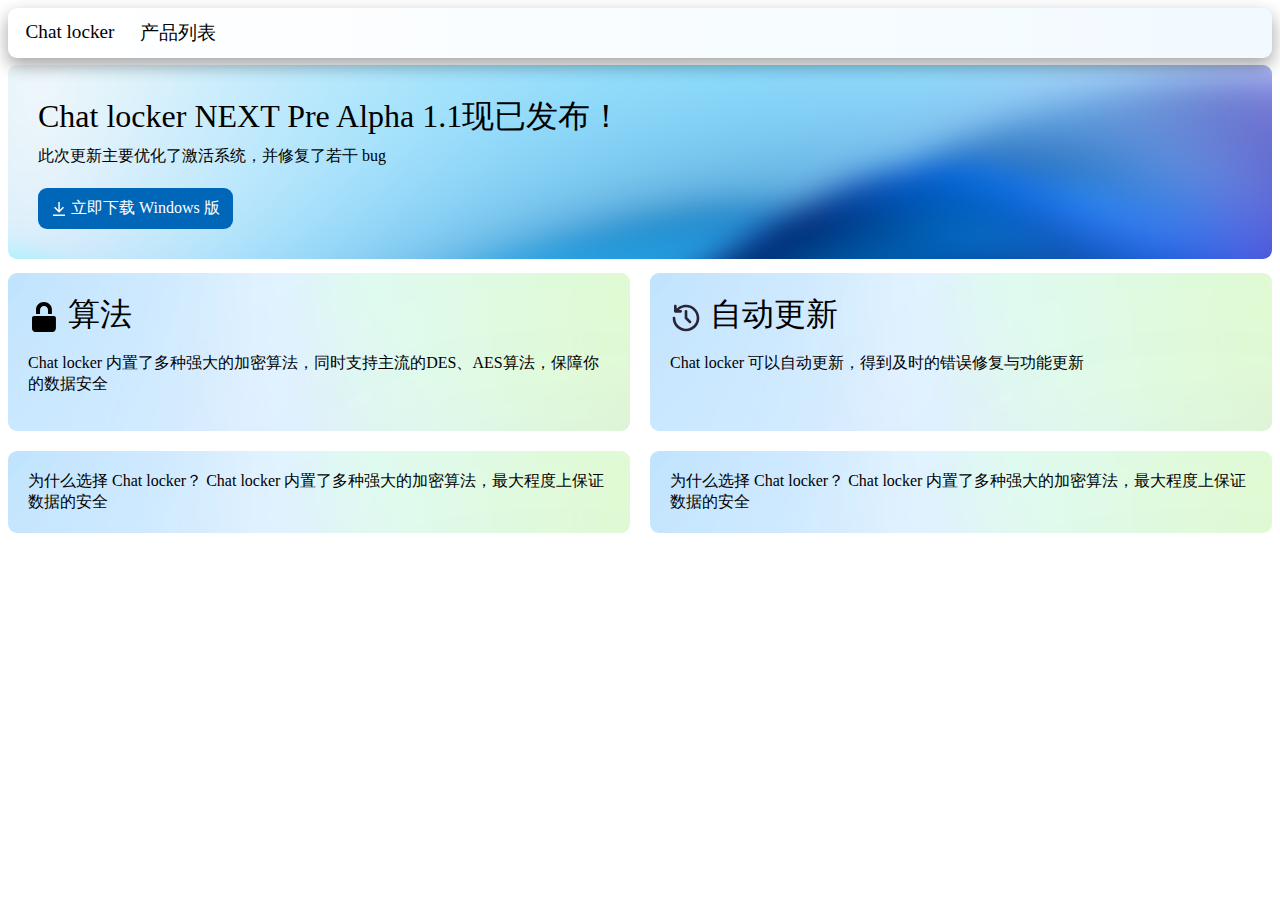
<file: index.html>
<!DOCTYPE html>
<html>
    <head>
        <meta charset="utf-8"/>
        <title>Chat locker</title>
        <link type="text/css" href="style.css" rel="stylesheet"/>
    </head>
    <body>
        <div class="header">
            <p class="btnin mt">Chat locker</p>
            <a class="topbutton">产品列表</a>
        </div>
        <div class="main">
            <div class="zhanwei"></div>
            <div class="image" >
                <p class="ima">Chat locker NEXT Pre Alpha 1.1现已发布！</p>
                <div class="zhanwei"></div>
                <p style="padding:0;margin:0;">此次更新主要优化了激活系统，并修复了若干 bug</p>
                <div class="zhanwei"></div>
                <div class="zhanwei"></div>
                <a class="buttonm" href="index.html">
                    <svg class="icon" style="width: 1em;height: 1em;vertical-align: middle;fill: currentColor;overflow: hidden;" 
                    viewBox="0 0 1024 1024" version="1.1" xmlns="http://www.w3.org/2000/svg" p-id="1288">
                        <path d="M896 864.384v96H128v-96h768zM564.096 64v506.176l201.376-201.44 67.84 67.84-316.768 316.8-316.8-316.8 67.904-67.84 200.448 200.416V64h96z" fill="#ffffff" p-id="1289">
                        </path>
                    </svg> 
                    立即下载 Windows 版
                </a>
            </div>
            <div class="method">
                <div class="zhanwei"></div>
                <div class="zhanwei"></div>
                <div class="grid-box">
                    <div class="grid-item">
                        <p class="ima"><svg class="icon" style="width: 1em;height: 1em;vertical-align: middle;fill: currentColor;overflow: hidden;" viewBox="0 0 1024 1024" version="1.1" xmlns="http://www.w3.org/2000/svg" p-id="6528"><path d="M385.150849 385.662338l-128.895105 0 0-150.377622q0-49.102897 19.436563-91.556444t53.706294-74.677323 80.815185-50.637363 101.786214-18.413586q49.102897 0 94.625375 18.413586t80.815185 50.637363 56.263736 74.677323 20.971029 91.556444l0 150.377622-123.78022 0 0-121.734266q0-64.447552-35.804196-99.74026t-97.182817-35.292707q-55.240759 0-88.999001 35.292707t-33.758242 99.74026l0 121.734266zM826.053946 447.040959q27.62038 0 47.568432 19.948052t19.948052 47.568432l0 317.122877q0 27.62038-9.718282 51.66034t-26.597403 41.942058-39.896104 28.131868-50.637363 10.22977l-516.603397 0q-27.62038 0-50.125874-10.22977t-38.361638-27.108891-24.551449-39.384615-8.695305-48.07992l0-324.283716q0-27.62038 19.436563-47.568432t47.056943-19.948052l61.378621 0 128.895105 0 255.744256 0 123.78022 0 61.378621 0z" p-id="6529"></path></svg> 算法</p>
                        <p>Chat locker 内置了多种强大的加密算法，同时支持主流的DES、AES算法，保障你的数据安全</p>
                    </div>
                    <div class="grid-item">
                        <p class="ima"><svg class="icon" style="width: 1em;height: 1em;vertical-align: middle;fill: currentColor;overflow: hidden;" viewBox="0 0 1024 1024" version="1.1" xmlns="http://www.w3.org/2000/svg" p-id="7972"><path d="M512 938.666667C277.333333 938.666667 85.333333 746.666667 85.333333 512c0-25.6 17.066667-42.666667 42.666667-42.666667s42.666667 17.066667 42.666667 42.666667c0 187.733333 153.6 341.333333 341.333333 341.333333s341.333333-153.6 341.333333-341.333333-153.6-341.333333-341.333333-341.333333C396.8 170.666667 290.133333 226.133333 230.4 324.266667 213.333333 341.333333 187.733333 345.6 170.666667 332.8 149.333333 320 145.066667 294.4 157.866667 273.066667 234.666667 157.866667 371.2 85.333333 512 85.333333c234.666667 0 426.666667 192 426.666667 426.666667S746.666667 938.666667 512 938.666667zM512 554.666667c-25.6 0-42.666667-17.066667-42.666667-42.666667L469.333333 298.666667c0-25.6 17.066667-42.666667 42.666667-42.666667s42.666667 17.066667 42.666667 42.666667l0 213.333333C554.666667 537.6 537.6 554.666667 512 554.666667zM640 682.666667c-12.8 0-21.333333-4.266667-29.866667-12.8l-128-128c-17.066667-17.066667-17.066667-42.666667 0-59.733333s42.666667-17.066667 59.733333 0l128 128c17.066667 17.066667 17.066667 42.666667 0 59.733333C661.333333 678.4 652.8 682.666667 640 682.666667zM341.333333 341.333333 170.666667 341.333333C145.066667 341.333333 128 324.266667 128 298.666667L128 128c0-25.6 17.066667-42.666667 42.666667-42.666667s42.666667 17.066667 42.666667 42.666667l0 128 128 0c25.6 0 42.666667 17.066667 42.666667 42.666667S366.933333 341.333333 341.333333 341.333333z" fill="#272636" p-id="7973"></path></svg> 自动更新</p>
                        <p>Chat locker 可以自动更新，得到及时的错误修复与功能更新</p>
                    </div>
                    <div class="grid-item">
                        为什么选择 Chat locker？
                        Chat locker 内置了多种强大的加密算法，最大程度上保证数据的安全
                    </div>
                    <div class="grid-item">
                        为什么选择 Chat locker？
                        Chat locker 内置了多种强大的加密算法，最大程度上保证数据的安全
                    </div>
                </div>
            </div>
        </div>
    </body>
</html>
</file>
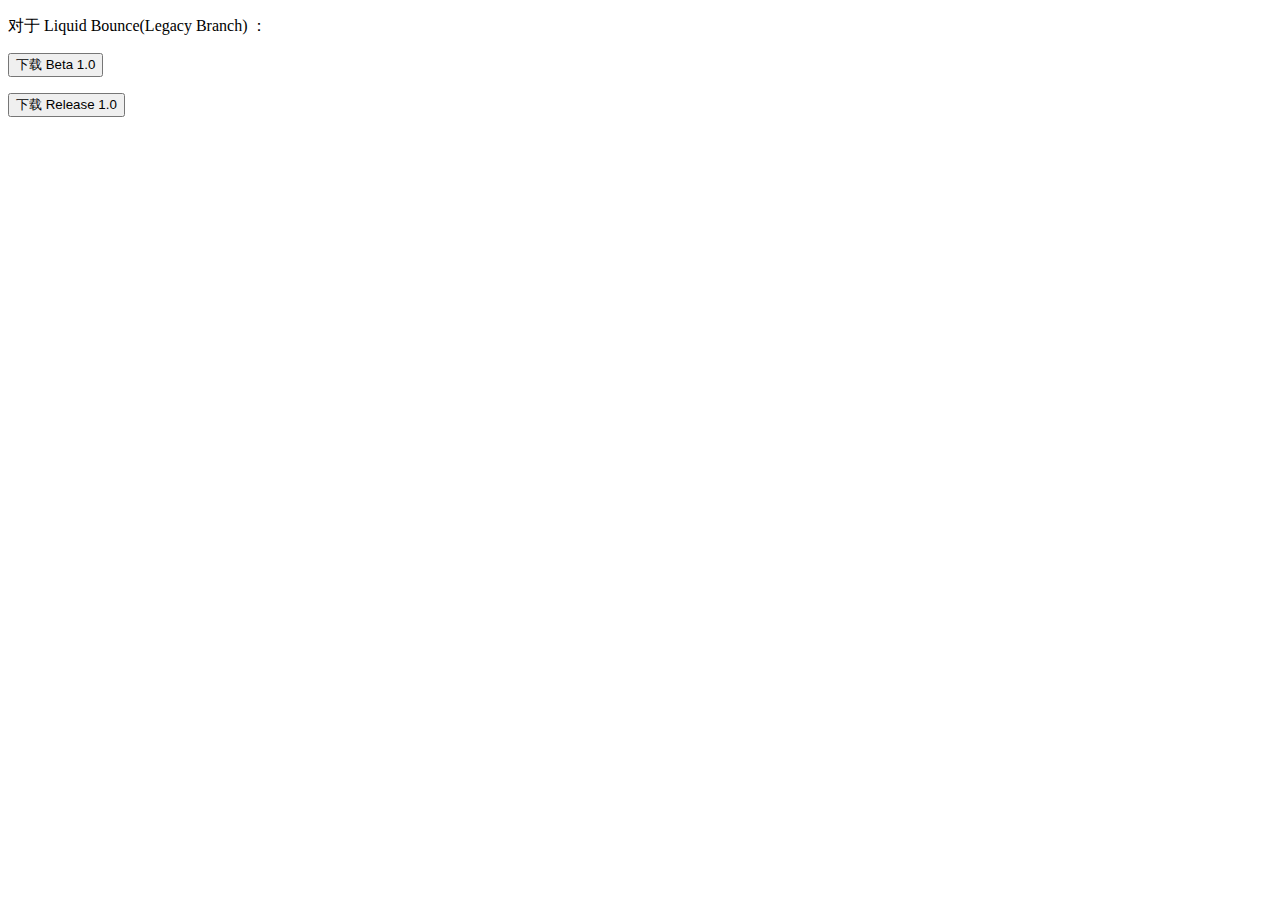
<file: client.html>
<!DOCTYPE html>
<html>

<head>
    <meta charset="utf-8" />
    <title>Lit Config下载</title>
    <script>
        //download.js v4.21, by dandavis; 2008-2018. [MIT] see http://danml.com/download.html for tests/usage
        ; (function (root, factory) {
            typeof define == "function" && define.amd ? define([], factory) :
                typeof exports == "object" ? module.exports = factory() :
                    root.download = factory()
        })(this, function () {
            return function download(data, strFileName, strMimeType) {
                var self = window,
                    defaultMime = "application/octet-stream",
                    mimeType = strMimeType || defaultMime,
                    payload = data,
                    url = !strFileName && !strMimeType && payload,
                    anchor = document.createElement("a"),
                    toString = function (a) {
                        return String(a)
                    },
                    myBlob = self.Blob || self.MozBlob || self.WebKitBlob || toString,
                    fileName = strFileName || "download", blob, reader;
                myBlob = myBlob.call ? myBlob.bind(self) :
                    Blob, String(this) === "true" && (payload = [payload, mimeType],
                        mimeType = payload[0], payload = payload[1]); if (url && url.length < 2048) {
                            fileName = url.split("/").pop().split("?")[0], anchor.href = url; if (anchor.href.indexOf(url) !== -1) { var ajax = new XMLHttpRequest; return ajax.open("GET", url, !0), ajax.responseType = "blob", ajax.onload = function (e) { download(e.target.response, fileName, defaultMime) }, setTimeout(function () { ajax.send() }, 0), ajax }
                        } if (/^data:([\w+-]+\/[\w+.-]+)?[,;]/.test(payload)) { if (!(payload.length > 2096103.424 && myBlob !== toString)) return navigator.msSaveBlob ? navigator.msSaveBlob(dataUrlToBlob(payload), fileName) : saver(payload); payload = dataUrlToBlob(payload), mimeType = payload.type || defaultMime } else if (/([\x80-\xff])/.test(payload)) {
                            var i = 0, tempUiArr = new Uint8Array(payload.length),
                                mx = tempUiArr.length; for (i; i < mx; ++i)tempUiArr[i] = payload.charCodeAt(i); payload = new myBlob([tempUiArr], { type: mimeType })
                        } blob = payload instanceof myBlob ? payload : new myBlob([payload], { type: mimeType }); function dataUrlToBlob(strUrl) {
                            var parts = strUrl.split(/[:;,]/), type = parts[1], indexDecoder = strUrl.indexOf("charset") > 0 ? 3 : 2, decoder = parts[indexDecoder] == "base64" ? atob : decodeURIComponent, binData = decoder(parts.pop()), mx = binData.length, i = 0, uiArr = new Uint8Array(mx); for (i; i < mx; ++i)uiArr[i] =
                                binData.charCodeAt(i); return new myBlob([uiArr], { type: type })
                        } function saver(url, winMode) {
                            if ("download" in anchor) return anchor.href = url, anchor.setAttribute("download", fileName), anchor.className = "download-js-link",
                                anchor.innerHTML = "下载中...", anchor.style.display = "none", anchor.addEventListener("click", function (e) { e.stopPropagation(), this.removeEventListener("click", arguments.callee) }), document.body.appendChild(anchor), setTimeout(function () { anchor.click(), document.body.removeChild(anchor), winMode === !0 && setTimeout(function () { self.URL.revokeObjectURL(anchor.href) }, 250) }, 66), !0; if (/(Version)\/(\d+)\.(\d+)(?:\.(\d+))?.*Safari\//.test(navigator.userAgent)) return /^data:/.test(url) && (url = "data:" + url.replace(/^data:([\w\/\-\+]+)/, defaultMime)), window.open(url) ||
                                    confirm("Displaying New Document\n\nUse Save As... to download, then click back to return to this page.") && (location.href = url), !0; var f = document.createElement("iframe"); document.body.appendChild(f), !winMode && /^data:/.test(url) && (url = "data:" + url.replace(/^data:([\w\/\-\+]+)/, defaultMime)), f.src = url, setTimeout(function () { document.body.removeChild(f) }, 333)
                        } if (navigator.msSaveBlob)
                    return navigator.msSaveBlob(blob, fileName); if (self.URL) saver(self.URL.createObjectURL(blob), !0); else {
                        if (typeof blob == "string" || blob.constructor === toString) try { return saver("data:" + mimeType + ";base64," + self.btoa(blob)) } catch (y) { return saver("data:" + mimeType + "," + encodeURIComponent(blob)) } reader = new FileReader, reader.onload = function (e) {
                            saver(this.result)
                        }, reader.readAsDataURL(blob)
                    } return !0
            }
        });
    </script>
</head>

<body>
    <div>
        <p>对于 Liquid Bounce(Legacy Branch) ：</p>
        <p><button onclick="download('KKcraft1.txt','Config.txt')" >下载 Beta 1.0</button></p>
        <p><button onclick="download('KKcraft2.txt','Config.txt')">下载 Release 1.0</button></p>
    </div>
</body>

</html>
</file>
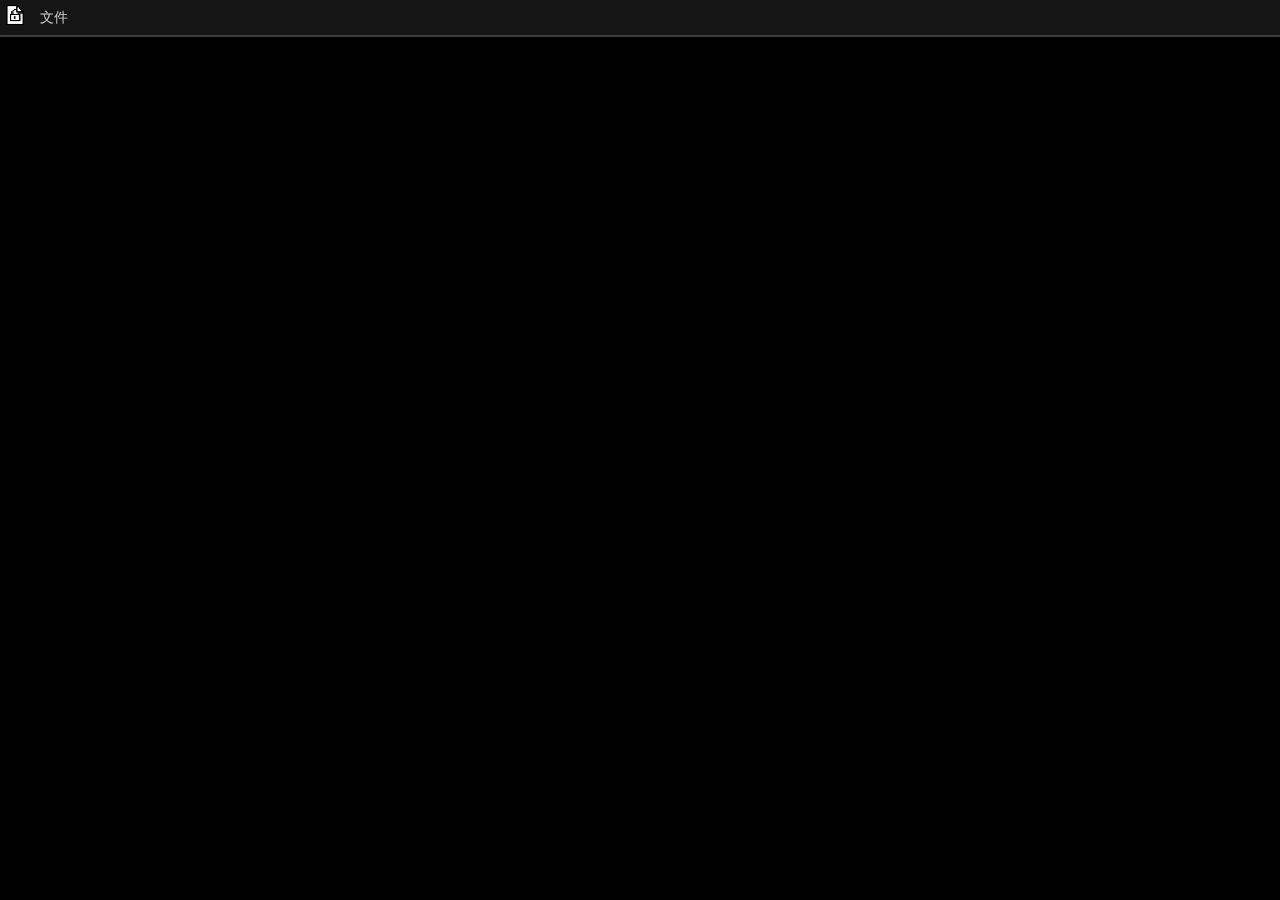
<file: clweb.html>
<!DOCTYPE html>
<html>
    <head>
        <meta charset="utf-8"/>
        <title>Chat locker Web</title>
        <link type="text/css" href="clweb.css" rel="stylesheet"/>
    </head>
    <body>
        <!--添加一个框，作为顶栏-->
        <!--软件的Web版本，公益了！-->
        <div class="header">
            <!--软件图标-->
            <img src="clicon.png" width="20px" height="20px"/>
            <!--按钮-->
            <div class="dropdown">
                <!--下拉按钮-->
                <button class="dropbtn topbutton">
                    文件
                </button>
                <div class="dropdown-content">
                    <!--第一项-->
                    <button class="topbarbtn">
                        上传文件
                    </button>
                    <button class="topbarbtn">
                        下载文件
                    </button>
                    <button class="topbarbtn">
                        返回到官网
                    </button>

                </div>
            </div>
        </div>
    </body>
</html>
</file>
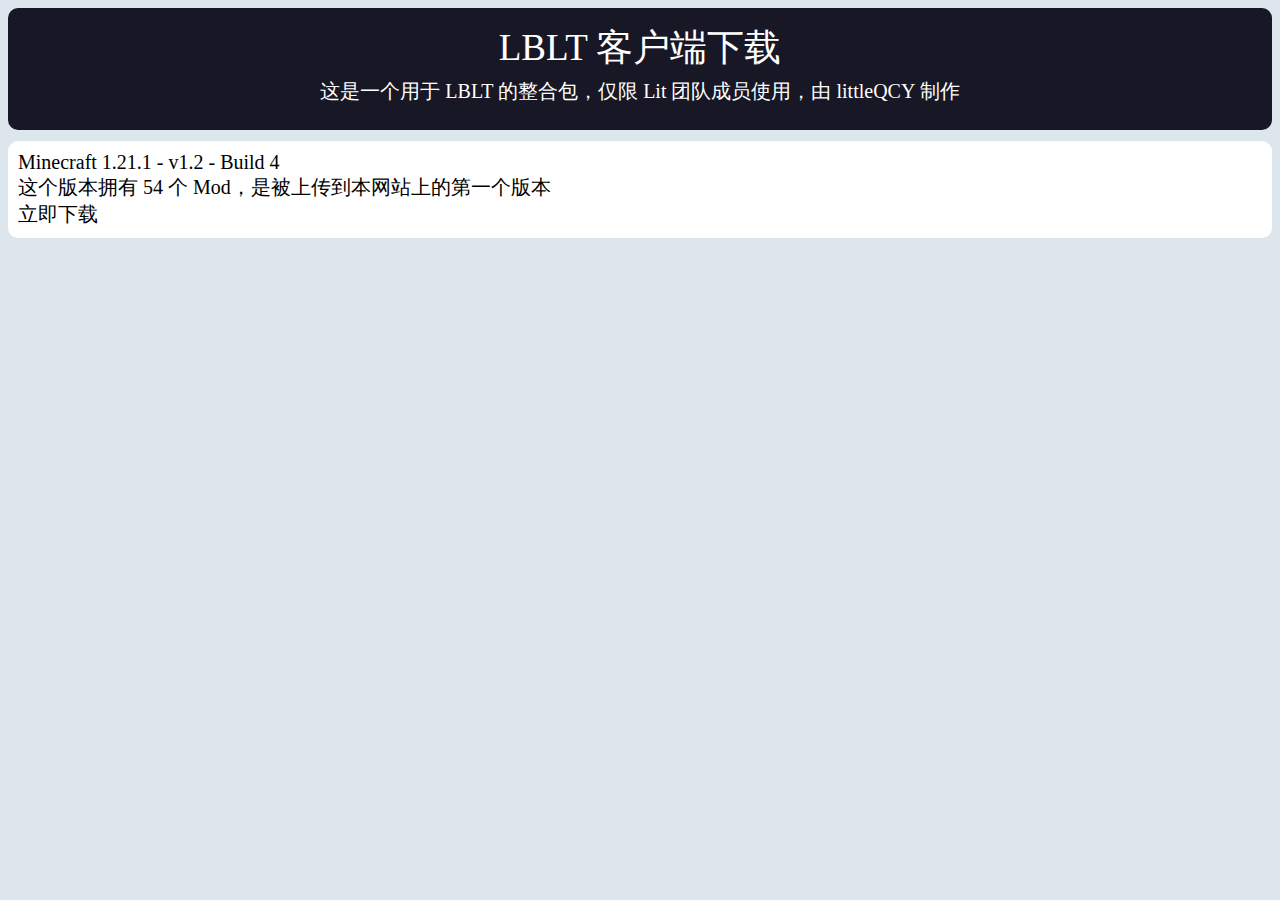
<file: lblt_client.html>
<!DOCTYPE html>
<html>
    <head>
        <meta charset="utf-8"/>
        <title>LBLT Client By littleQCY</title>
        <style>
            .top-info{
                width: 100%;
                background-color:#171725;
                border-radius: 10px;
            }
            .top-font-big{
                font-size: 37px;
                color:white;
                text-align: center;
                padding-top: 15px;
                margin: 0;
            }
            .top-font-small{
                font-size: 20px;
                color:white;
                text-align: center;
                padding-top: 5px;
                padding-bottom: 25px;
                margin: 0;
            }
            .versions{
                width: 100%;
                border-radius: 10px;
                color:#171725;
                background-color: white;
            }
            .body{
                background-color: #dde6ec;
            }
            .version{
                display: block;
                margin-top: 10px;
                padding: 10px;
                background-color: #ffffff;
                border-radius: 10px;
                font-size: 20px;
            }
            .box{
                height: 1px;
                width: 100%;
            }
            .font-main{
                padding: 0;
                margin: 0;
            }
            .download-button{
                /*下载按钮*/

            }
        </style>
    </head>
    <body class="body">
        <div class="top-info">
            <p class="top-font-big">LBLT 客户端下载</p>
            <p class="top-font-small">这是一个用于 LBLT 的整合包，仅限 Lit 团队成员使用，由 littleQCY 制作</p>
        </div>
        <div class="box"></div>
        <div class="version">
            <p class="font-main">Minecraft 1.21.1 - v1.2 - Build 4</p>
            <p class="font-main">这个版本拥有 54 个 Mod，是被上传到本网站上的第一个版本</p>
            <a class="download-button">
                立即下载
            </a>
        </div>
        <div class="box"></div>
    </body>
</html>
</file>
<file: style.css>
.header {
    grid-area: header;
    height: auto;
    width: 100%;
    background-color: #ffffff;
    background-image: linear-gradient(to right, #ffffff, #f2faff);
    border-radius: 9px;
    display: flex;
    font-size: larger;
    position: -webkit-sticky;
    position: sticky;
    top: 7px;
    box-shadow: 0 8px 16px 0 #00000033, 0 6px 20px 0 #00000030
}

.topbutton {
    background-color: #00000000;
    border: none;
    color: #000000;
    text-align: center;
    text-decoration: none;
    -webkit-transition-duration: 0.2s;
    transition-duration: 0.2s;
    cursor: pointer;
    display: inline-block;
    padding-top: 12px;
    padding-bottom: 10px;
    padding-left: 13px;
    padding-right: 13px;
}
.topbutton:hover {
    background-color: #00000020;
}
.mt {
    height: 25px;
    display: inline-block;
    padding: 12.5px;
}

.btnin {
    margin-top: 0px;
    margin-bottom: 0px;
    margin-right: 0px;
    margin-left: 5px;
}

.main {
    grid-area: main;
}

.image {
    padding: 30px;
    border-radius: 9px;
    background-image: url('1.png');
    height: auto;
}

.zhanwei {
    width: 100%;
    height: 7px;
}

.ima {
    padding: 0;
    margin: 0;
    font-size: 200%;
}

.buttonm {
    background-color: #0067b8;
    border: none;
    color: white;
    margin-top: 7px;
    text-align: center;
    text-decoration: none;
    -webkit-transition-duration: 0.2s;
    transition-duration: 0.2s;
    cursor: pointer;
    border-radius: 9px;
    display: inline-block;
    padding-top: 10px;
    padding-bottom: 10px;
    padding-left: 13px;
    padding-right: 13px;
}

.buttonm:hover {
    background-color: #0085eb;
}

.grid-box {
    display: grid;
    grid-template-columns: auto auto;
    grid-gap: 20px;
    padding: 0px;
}

.grid-item {
    background-color: #cef8ffcc;
    padding: 20px;
    border-radius: 9px;
    background-image: url("attib.jpg.png");
}
</file>
<file: clweb.css>
.header {
    grid-area: header;
    height: auto;
    width: 100%;
    background-color: #151515;
    display: flex;
    font-size: larger;
    position: -webkit-sticky;
    position: sticky;
    top: 0px;
    box-shadow: 0 8px 16px 0 #00000033, 0 6px 20px 0 #00000030;
    margin: 0;
    padding: 5px;
    border-bottom: 2px solid #3e3e3e;
}
body {
    /*将背景设置为black*/
    background-color: black;
    padding: 0;
    margin:0;
    color:#dadada;
}
.zhanwei {
    width: 7px;
    height:1px;
}
.topbutton {
    background-color: #00000000;
    text-align:left;
    color:#cccccc;
    text-decoration: none;
    display: inline-block;
    height:24px;
    -webkit-transition-duration: 0.4s; /* Safari */
    transition-duration: 0.4s;
    cursor: pointer;
    border: none;
    cursor: pointer;
    font-size: 14px;
    padding: 10px;
    margin-left:5px;
    padding-bottom: 0;
    padding-top:0;
    border-radius: 3px;
}
.topbutton:hover {
    background-color: #4c4c4c;
}
.dropdown {
    position: relative;
    display: inline-block;
    padding:0;
    margin:0;
    height:100%;
}

.dropdown-content {
    display: none;
    position: absolute;
    background-color: #151515;
    width: 250px;
    border-bottom: 2px solid #3e3e3e;
}

.dropdown:hover .dropdown-content {
    display: block;
}

.dropdown:hover .dropbtn {
    background-color: #424242;
}
.topbarbtn {
    background-color: #00000000;
    text-align:left;
    color:#cccccc;
    text-decoration: none;
    display: inline-block;
    height:24px;
    width: 95%;
    -webkit-transition-duration: 0.4s; /* Safari */
    transition-duration: 0.4s;
    cursor: pointer;
    border: none;
    font-size: 14px;
    padding: 10px;
    margin-left:5px;
    padding-bottom: 0px;
    padding-top:0px;
    border-radius: 3px;
}
.topbarbtn:hover {
    background-color: #4c4c4c;
}
</file>
